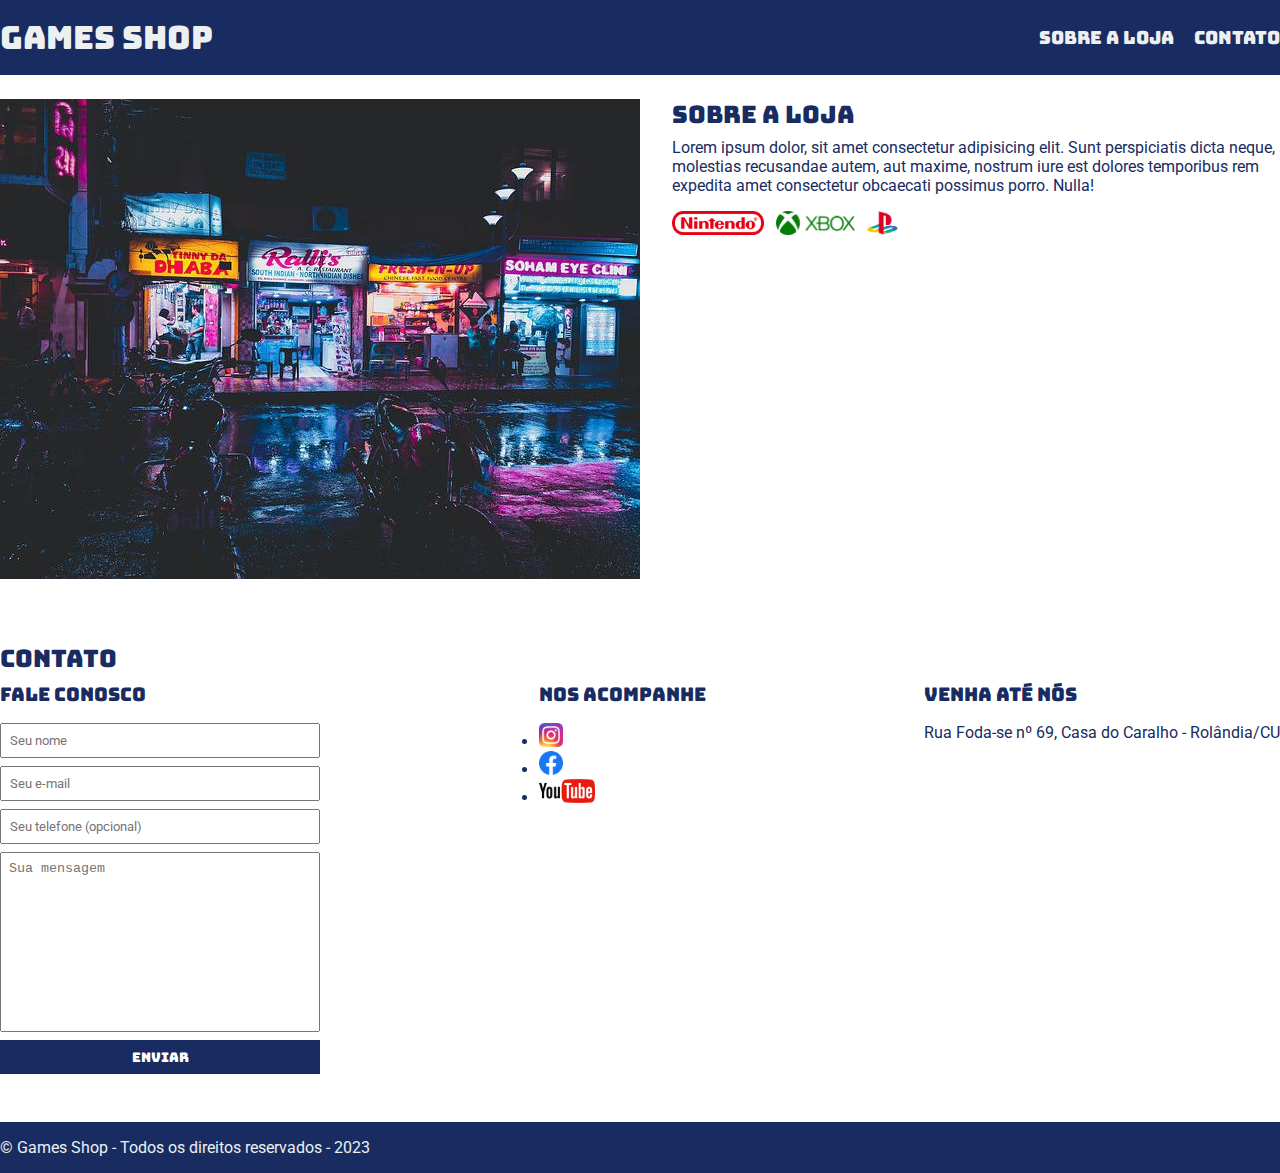
<file: index.html>
<!DOCTYPE html>
<html lang="en">
<head>
    <meta charset="UTF-8">
    <meta name="viewport" content="width=device-width, initial-scale=1.0">
    <title>Document</title>
    <link rel="stylesheet" href="main.css">

    <link rel="preconnect" href="https://fonts.googleapis.com">
    <link rel="preconnect" href="https://fonts.gstatic.com" crossorigin>
    <link href="https://fonts.googleapis.com/css2?family=Roboto&display=swap" rel="stylesheet">

    <link rel="preconnect" href="https://fonts.googleapis.com">
    <link rel="preconnect" href="https://fonts.gstatic.com" crossorigin>
    <link href="https://fonts.googleapis.com/css2?family=Bungee&family=Roboto&display=swap" rel="stylesheet">
</head>
<body>
    <header>
        <div class="container">
            <h1>Games Shop</h1>
            <nav>
                <ul>
                    <li><a href="#about
                        ">Sobre a loja</a></li>
                    <li><a href="#contact">Contato</a></li>
                </ul>
            </nav>
        </div> 
    </header>
</body>
    <section id="about">
        <div class="container">
            <img class="store-front" src="src/assets/images/loja.jpg" alt="">
            <div> 
                <h2>Sobre a loja</h2>
                <p>Lorem ipsum dolor, sit amet consectetur adipisicing elit. Sunt perspiciatis dicta neque, molestias recusandae autem, aut maxime, nostrum iure est dolores temporibus rem expedita amet consectetur obcaecati possimus porro. Nulla!</p>
                <ul class="brands-list">
                    <li><img src="src/assets/images/nintendo.png" alt=""></li>
                    <li><img src="src/assets/images/xbox.png" alt=""></li>
                    <li><img src="src/assets/images/playstation.png" alt=""></li>
                </ul>
            </div>   
        </div>
    </section>
    <section id="contact">
        <div class="container">
            <h2>Contato</h2>
            <div class="contact-methods">
                <div>
                    <h3>Fale Conosco</h3>
                    <form action="">
                        <input type="text" placeholder="Seu nome" required>
                        <input type="Email" name="" id="" placeholder="Seu e-mail" required>
                        <input type="tel" placeholder="Seu telefone (opcional)">
                        <textarea name="" id="" cols="30" rows="10" placeholder="Sua mensagem" required></textarea>
                        <button type="submit">Enviar</button>
                    </form>
                </div>
                <div>
                    <h3>Nos acompanhe</h3>
                    <ul class="social-links">
                        <li>
                            <a href="" title="Siga-nos no Instagram">
                                <img src="src/assets/images/instagram.png" alt="">
                            </a>
                        </li>
                        <li>
                            <a href="" title="Siga-nos no Facebook">
                                <img src="src/assets/images/facebook.png" alt="">
                            </a>
                        </li>
                        <li>
                            <a href="" title="Visite nosso canal do Youtube">
                                <img src="src/assets/images/youtube.png" alt="">
                            </a>
                        </li>
                    </ul>
                </div>
                <div>
                    <h3>Venha até nós</h3>
                    <p>Rua Foda-se nº 69, Casa do Caralho - Rolândia/CU</p>
                </div>
            </div>
        </div>
    </section>
    <footer>
        <div class="container">
            <p>
                &copy; Games Shop - Todos os direitos reservados - 2023
            </p>
        </div>
    </footer>
</html>
</file>
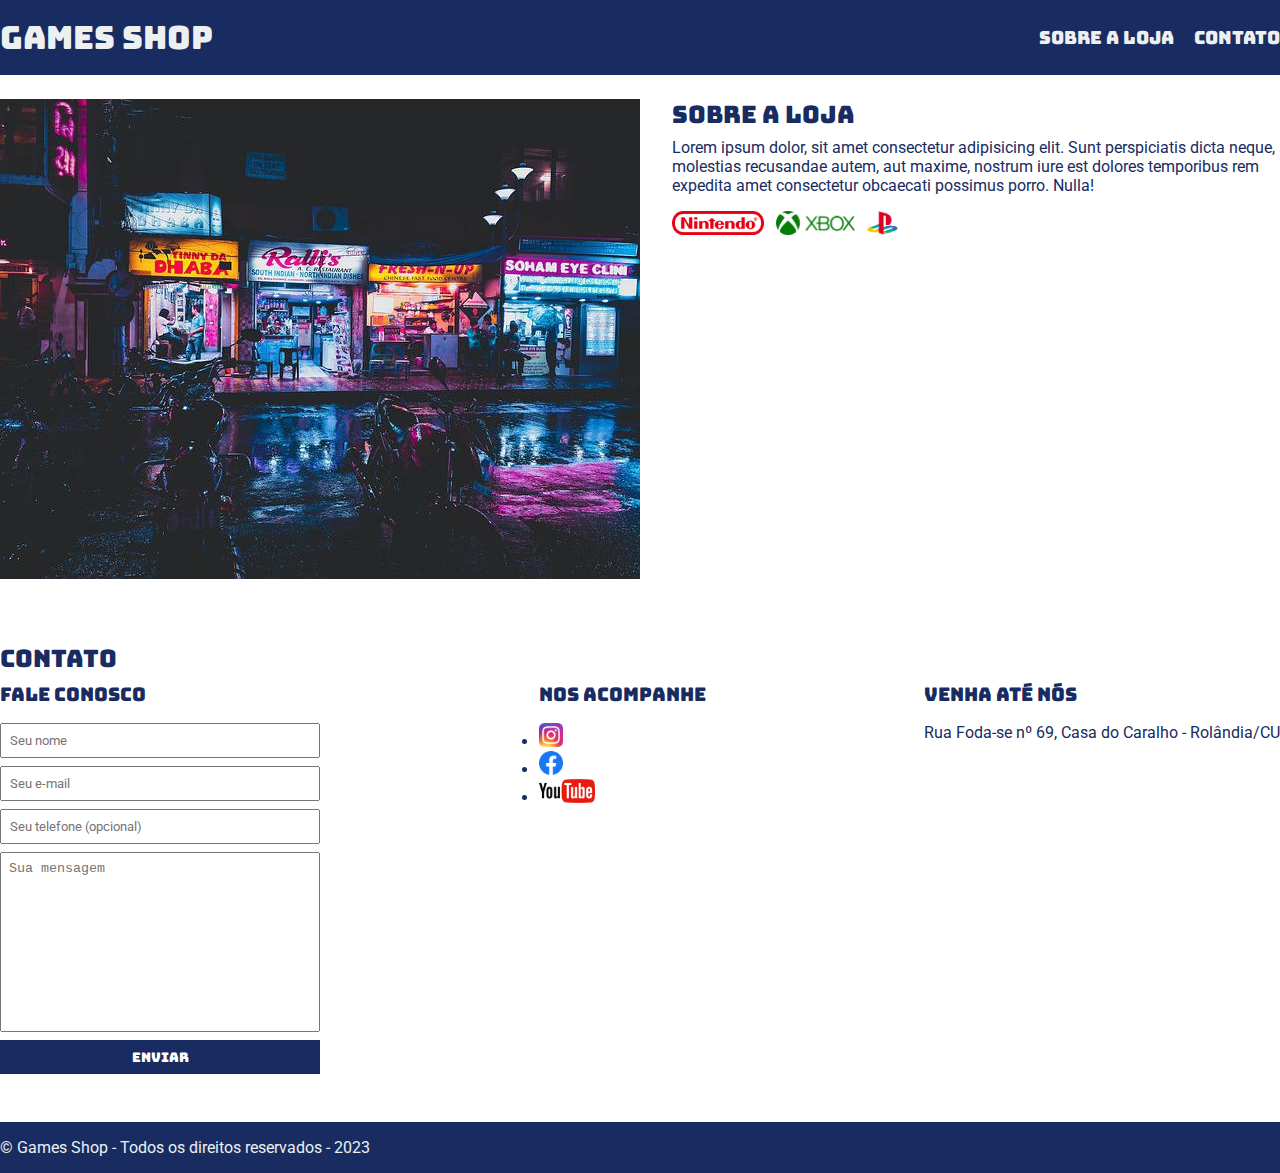
<file: src/pages/index.html>
<!DOCTYPE html>
<html lang="en">
<head>
    <meta charset="UTF-8">
    <meta name="viewport" content="width=device-width, initial-scale=1.0">
    <title>Document</title>
    <link rel="stylesheet" href="main.css">

    <link rel="preconnect" href="https://fonts.googleapis.com">
    <link rel="preconnect" href="https://fonts.gstatic.com" crossorigin>
    <link href="https://fonts.googleapis.com/css2?family=Roboto&display=swap" rel="stylesheet">

    <link rel="preconnect" href="https://fonts.googleapis.com">
    <link rel="preconnect" href="https://fonts.gstatic.com" crossorigin>
    <link href="https://fonts.googleapis.com/css2?family=Bungee&family=Roboto&display=swap" rel="stylesheet">
</head>
<body>
    <header>
        <div class="container">
            <h1>Games Shop</h1>
            <nav>
                <ul>
                    <li><a href="#about
                        ">Sobre a loja</a></li>
                    <li><a href="#contact">Contato</a></li>
                </ul>
            </nav>
        </div> 
    </header>
</body>
    <section id="about">
        <div class="container">
            <img class="store-front" src="../assets/images/loja.jpg" alt="">
            <div> 
                <h2>Sobre a loja</h2>
                <p>Lorem ipsum dolor, sit amet consectetur adipisicing elit. Sunt perspiciatis dicta neque, molestias recusandae autem, aut maxime, nostrum iure est dolores temporibus rem expedita amet consectetur obcaecati possimus porro. Nulla!</p>
                <ul class="brands-list">
                    <li><img src="../assets/images/nintendo.png" alt=""></li>
                    <li><img src="../assets/images/xbox.png" alt=""></li>
                    <li><img src="../assets/images/playstation.png" alt=""></li>
                </ul>
            </div>   
        </div>
    </section>
    <section id="contact">
        <div class="container">
            <h2>Contato</h2>
            <div class="contact-methods">
                <div>
                    <h3>Fale Conosco</h3>
                    <form action="">
                        <input type="text" placeholder="Seu nome" required>
                        <input type="Email" name="" id="" placeholder="Seu e-mail" required>
                        <input type="tel" placeholder="Seu telefone (opcional)">
                        <textarea name="" id="" cols="30" rows="10" placeholder="Sua mensagem" required></textarea>
                        <button type="submit">Enviar</button>
                    </form>
                </div>
                <div>
                    <h3>Nos acompanhe</h3>
                    <ul class="social-links">
                        <li>
                            <a href="" title="Siga-nos no Instagram">
                                <img src="../assets/images/instagram.png" alt="">
                            </a>
                        </li>
                        <li>
                            <a href="" title="Siga-nos no Facebook">
                                <img src="../assets/images/facebook.png" alt="">
                            </a>
                        </li>
                        <li>
                            <a href="" title="Visite nosso canal do Youtube">
                                <img src="../assets/images/youtube.png" alt="">
                            </a>
                        </li>
                    </ul>
                </div>
                <div>
                    <h3>Venha até nós</h3>
                    <p>Rua Foda-se nº 69, Casa do Caralho - Rolândia/CU</p>
                </div>
            </div>
        </div>
    </section>
    <footer>
        <div class="container">
            <p>
                &copy; Games Shop - Todos os direitos reservados - 2023
            </p>
        </div>
    </footer>
</html>
</file>
<file: main.css>
* {
    box-sizing: border-box;
    margin: 0;
    padding: 0;
}

body {
    font-family: 'Roboto', sans-serif;
}

header {
    padding: 16px 0;
    background-color: #182c61;
    color: #ecf0f1;
    font-family: 'Bungee', cursive;
} header h1 {
    font-weight: normal;
} header nav li {
    display: inline;
    margin-left: 16px;
    font-size: 18px;
} header nav li a {
    color: #ecf0f1;
    text-decoration: none;
} header .container {
    display: flex;
    align-items: center;
    justify-content: space-between;
}

section {
    padding: 24px 0;
    margin-bottom: 16px;
    color: #182c61;
} section h2{
    margin-bottom: 8px;
    font-weight: normal;
    font-family: 'Bungee', cursive;
} section h3 {
    font-family: 'Bungee', cursive;
    font-weight: normal;
    margin-bottom: 16px;
} section p {
    margin-bottom: 16px;
} section .container {
    display: flex;
    align-items: flex-start;
    justify-content: space-between;
}

footer {
    background-color: #182c61;
    color: #ecf0f1;
    padding: 16px 0;
}

form input, textarea, button {
    display: block;
    width: 320px;
    margin-bottom: 8px;
    padding: 8px;
} form input {
    font-family: 'Roboto', sans-serif;
} form textarea {
    display: block;
    width: 320px;
    resize: none;
    height: 180px;
} form button {
    display: block;
    width: 320px;
    background-color: #182c61;
    color: #fff;
    font-family: 'Bungee', cursive;
    border: none;
    cursor: pointer;
} form button:hover {
    background-color: #314e9e;
}

input:focus, textarea:focus {
    outline-color: #182c61;
}

.container {
    max-width: 1280px;
    width: 100%;
    margin: 0 auto;
}

.brands-list img{
    height: 24px;
} .brands-list li {
    display: inline;
    margin-right: 8px;
}

.store-front {
    margin-right: 32px;
}

.social-links img {
    height: 24px;
} .social-links li a {
    text-decoration: none;
}

.contact-methods {
    display: flex;
    justify-content: space-between;
}

#contact .container {
    display: block;
}
</file>
<file: src/pages/main.css>
* {
    box-sizing: border-box;
    margin: 0;
    padding: 0;
}

body {
    font-family: 'Roboto', sans-serif;
}

header {
    padding: 16px 0;
    background-color: #182c61;
    color: #ecf0f1;
    font-family: 'Bungee', cursive;
} header h1 {
    font-weight: normal;
} header nav li {
    display: inline;
    margin-left: 16px;
    font-size: 18px;
} header nav li a {
    color: #ecf0f1;
    text-decoration: none;
} header .container {
    display: flex;
    align-items: center;
    justify-content: space-between;
}

section {
    padding: 24px 0;
    margin-bottom: 16px;
    color: #182c61;
} section h2{
    margin-bottom: 8px;
    font-weight: normal;
    font-family: 'Bungee', cursive;
} section h3 {
    font-family: 'Bungee', cursive;
    font-weight: normal;
    margin-bottom: 16px;
} section p {
    margin-bottom: 16px;
} section .container {
    display: flex;
    align-items: flex-start;
    justify-content: space-between;
}

footer {
    background-color: #182c61;
    color: #ecf0f1;
    padding: 16px 0;
}

form input, textarea, button {
    display: block;
    width: 320px;
    margin-bottom: 8px;
    padding: 8px;
} form input {
    font-family: 'Roboto', sans-serif;
} form textarea {
    display: block;
    width: 320px;
    resize: none;
    height: 180px;
} form button {
    display: block;
    width: 320px;
    background-color: #182c61;
    color: #fff;
    font-family: 'Bungee', cursive;
    border: none;
    cursor: pointer;
} form button:hover {
    background-color: #314e9e;
}

input:focus, textarea:focus {
    outline-color: #182c61;
}

.container {
    max-width: 1280px;
    width: 100%;
    margin: 0 auto;
}

.brands-list img{
    height: 24px;
} .brands-list li {
    display: inline;
    margin-right: 8px;
}

.store-front {
    margin-right: 32px;
}

.social-links img {
    height: 24px;
} .social-links li a {
    text-decoration: none;
}

.contact-methods {
    display: flex;
    justify-content: space-between;
}

#contact .container {
    display: block;
}
</file>
